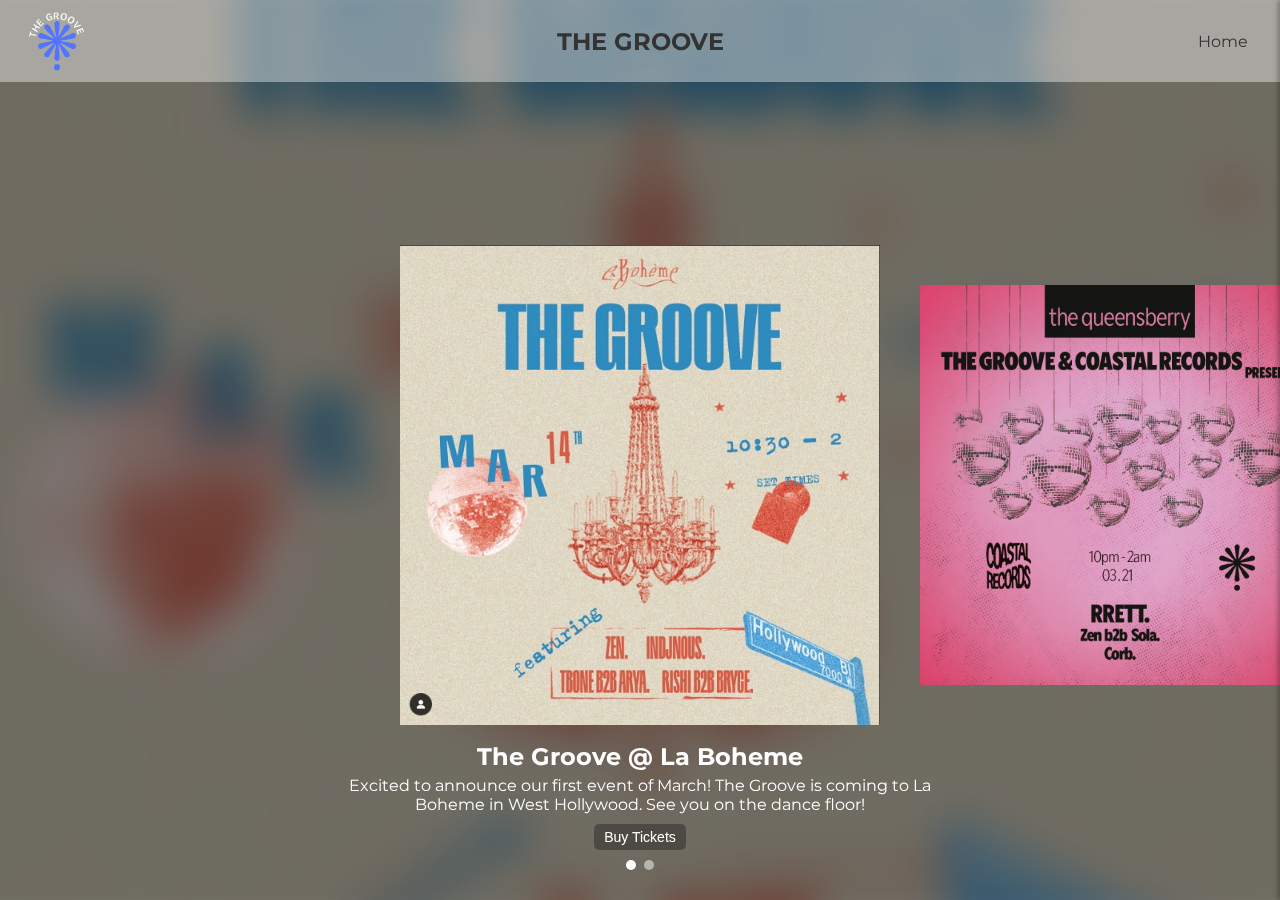
<file: index.html>
<!DOCTYPE html>
<html lang="en">
  <head>
    <meta charset="UTF-8" />
    <meta name="viewport" content="width=device-width, initial-scale=1.0" />
    <title>The Groove</title>
    <link rel="stylesheet" href="style.css" />
    <link rel="stylesheet" href="header.css" />
    <link
      rel="icon"
      href="TheGrooveLogoTransparent.png"
      type="image/png"
      class="favicon"
    />

    <link
      href="https://fonts.googleapis.com/css2?family=Montserrat:wght@400;600&display=swap"
      rel="stylesheet"
    />
  </head>

  <body>
    <header>
      <img src="TheGrooveLogoTransparent.png" class="logo" />
      <div class="app-name">THE GROOVE</div>
      <a href="index.html">Home</a>
      <!-- <a href="profile.html">Profile</a> -->
    </header>

    <div id="background-blur">
      <div class="black-overlay"></div>
    </div>

    <div id="carousel-container">
      <div id="carousel"></div>
      <div id="info-overlay">
        <div class="event-info">
          <h2 id="event-title"></h2>
          <p id="event-description"></p>
          <button id="open-side-menu">Buy Tickets</button>
        </div>
        <div id="carousel-dots"></div>
      </div>
    </div>

    <div id="side-menu">
      <div class="side-menu-header">
        <button id="close-side-menu">&times;</button>
      </div>
      <div class="side-menu-content">
        <p id="event-title-side" style="font-weight: bold"></p>
        <p id="event-description-side"></p>
        <p id="event-date"></p>
        <p id="event-time"></p>
        <p id="event-location"></p>
        <button id="buy-button">Buy Tickets</button>
      </div>
    </div>

    <!-- important to note that PNG's will cause an error for poster image type! -->

    <script>
      const events = [
        {
          title: "The Groove @ La Boheme",
          description:
            "Excited to announce our first event of March! The Groove is coming to La Boheme in West Hollywood. See you on the dance floor!",
          posterImage: "./images/marchevent.jpg",
          date: "March 14, 2025",
          time: "10:30 PM - 2:00 AM",
          location: "La Boheme, West Hollywood",
          buyUrl: "https://buy.stripe.com/3cs8wY9vo9O7cJa147",
        },
        {
          title: "RRETT Single Release Party",
          description:
            "Join The Groove and Coastal Records for the release of RRETT's new single",
          posterImage: "./images/rrettSingle.jpg",
          date: "March 21, 2025",
          time: "10:00 PM - 2:00 AM",
          location: "The Queensberry, DTLA",
          buyUrl: "https://buy.stripe.com/eVabJa370aSbgZqaEI",
        },
      ];

      function darkenColor(hex, amount = 0.3) {
        hex = hex.replace("#", "");
        if (hex.length === 3) {
          hex = hex
            .split("")
            .map((char) => char + char)
            .join("");
        }
        const num = parseInt(hex, 16);
        let r = (num >> 16) & 0xff;
        let g = (num >> 8) & 0xff;
        let b = num & 0xff;
        r = Math.floor(r * (1 - amount));
        g = Math.floor(g * (1 - amount));
        b = Math.floor(b * (1 - amount));
        return `rgb(${r}, ${g}, ${b})`;
      }

      const carousel = document.getElementById("carousel");
      const dotsContainer = document.getElementById("carousel-dots");
      const eventTitleEl = document.getElementById("event-title");
      const eventDescriptionEl = document.getElementById("event-description");
      const eventDateEl = document.getElementById("event-date");
      const eventTimeEl = document.getElementById("event-time");
      const eventLocationEl = document.getElementById("event-location");
      const buyButton = document.getElementById("buy-button");
      const openSideMenuButton = document.getElementById("open-side-menu");
      const closeSideMenuButton = document.getElementById("close-side-menu");
      const sideMenu = document.getElementById("side-menu");
      const backgroundBlur = document.getElementById("background-blur");

      let currentActiveIndex = -1;
      const cardElements = [];

      events.forEach((event, index) => {
        const card = document.createElement("div");
        card.className = "event-card";
        card.dataset.index = index;
        card.style.backgroundImage = `url(${event.posterImage})`;
        carousel.appendChild(card);
        cardElements.push(card);

        card.addEventListener("click", () => {
          updateActiveEvent(index);
          card.scrollIntoView({ behavior: "smooth", inline: "center" });
        });

        const dot = document.createElement("span");
        dot.className = "dot";
        dot.dataset.index = index;
        dot.addEventListener("click", () => {
          card.scrollIntoView({ behavior: "smooth", inline: "center" });
        });
        dotsContainer.appendChild(dot);
      });

      function updateActiveEvent(index) {
        if (index < 0 || index >= events.length) return;
        if (currentActiveIndex === index) return;
        currentActiveIndex = index;
        const event = events[index];

        if (backgroundBlur) {
          backgroundBlur.style.backgroundImage = `url(${event.posterImage})`;
        }

        eventTitleEl.textContent = event.title;
        eventDescriptionEl.textContent = event.description;

        document.getElementById("event-title-side").textContent = event.title;
        document.getElementById("event-description-side").textContent =
          event.description;

        eventDateEl.textContent = "Date: " + event.date;
        eventTimeEl.textContent = "Time: " + event.time;
        eventLocationEl.textContent = "Location: " + event.location;
        buyButton.onclick = function () {
          window.open(event.buyUrl, "_blank");
        };

        document.querySelectorAll(".dot").forEach((dot) => {
          dot.classList.remove("active");
        });
        const activeDot = document.querySelector(`.dot[data-index="${index}"]`);
        if (activeDot) {
          activeDot.classList.add("active");
        }

        cardElements.forEach((card) => {
          if (parseInt(card.dataset.index, 10) === index) {
            card.classList.add("active");
          } else {
            card.classList.remove("active");
          }
        });
      }

      function updateActiveCard() {
        const carouselRect = carousel.getBoundingClientRect();
        const carouselCenter = carouselRect.left + carouselRect.width / 2;
        let closestCard = null;
        let minDistance = Infinity;
        cardElements.forEach((card) => {
          const rect = card.getBoundingClientRect();
          const cardCenter = rect.left + rect.width / 2;
          const distance = Math.abs(carouselCenter - cardCenter);
          if (distance < minDistance) {
            minDistance = distance;
            closestCard = card;
          }
        });
        if (closestCard) {
          const newIndex = parseInt(closestCard.dataset.index, 10);
          updateActiveEvent(newIndex);
        }
      }

      carousel.addEventListener("scroll", updateActiveCard);
      window.addEventListener("resize", updateActiveCard);

      openSideMenuButton.addEventListener("click", (event) => {
        event.stopPropagation();
        sideMenu.classList.add("open");
      });
      closeSideMenuButton.addEventListener("click", () => {
        sideMenu.classList.remove("open");
      });

      document.addEventListener("click", function (event) {
        if (
          sideMenu.classList.contains("open") &&
          !sideMenu.contains(event.target) &&
          !openSideMenuButton.contains(event.target)
        ) {
          sideMenu.classList.remove("open");
        }
      });

      window.addEventListener("load", () => {
        updateActiveEvent(0);
        cardElements[0].scrollIntoView({ behavior: "auto", inline: "center" });
      });
    </script>
  </body>
</html>
</file>
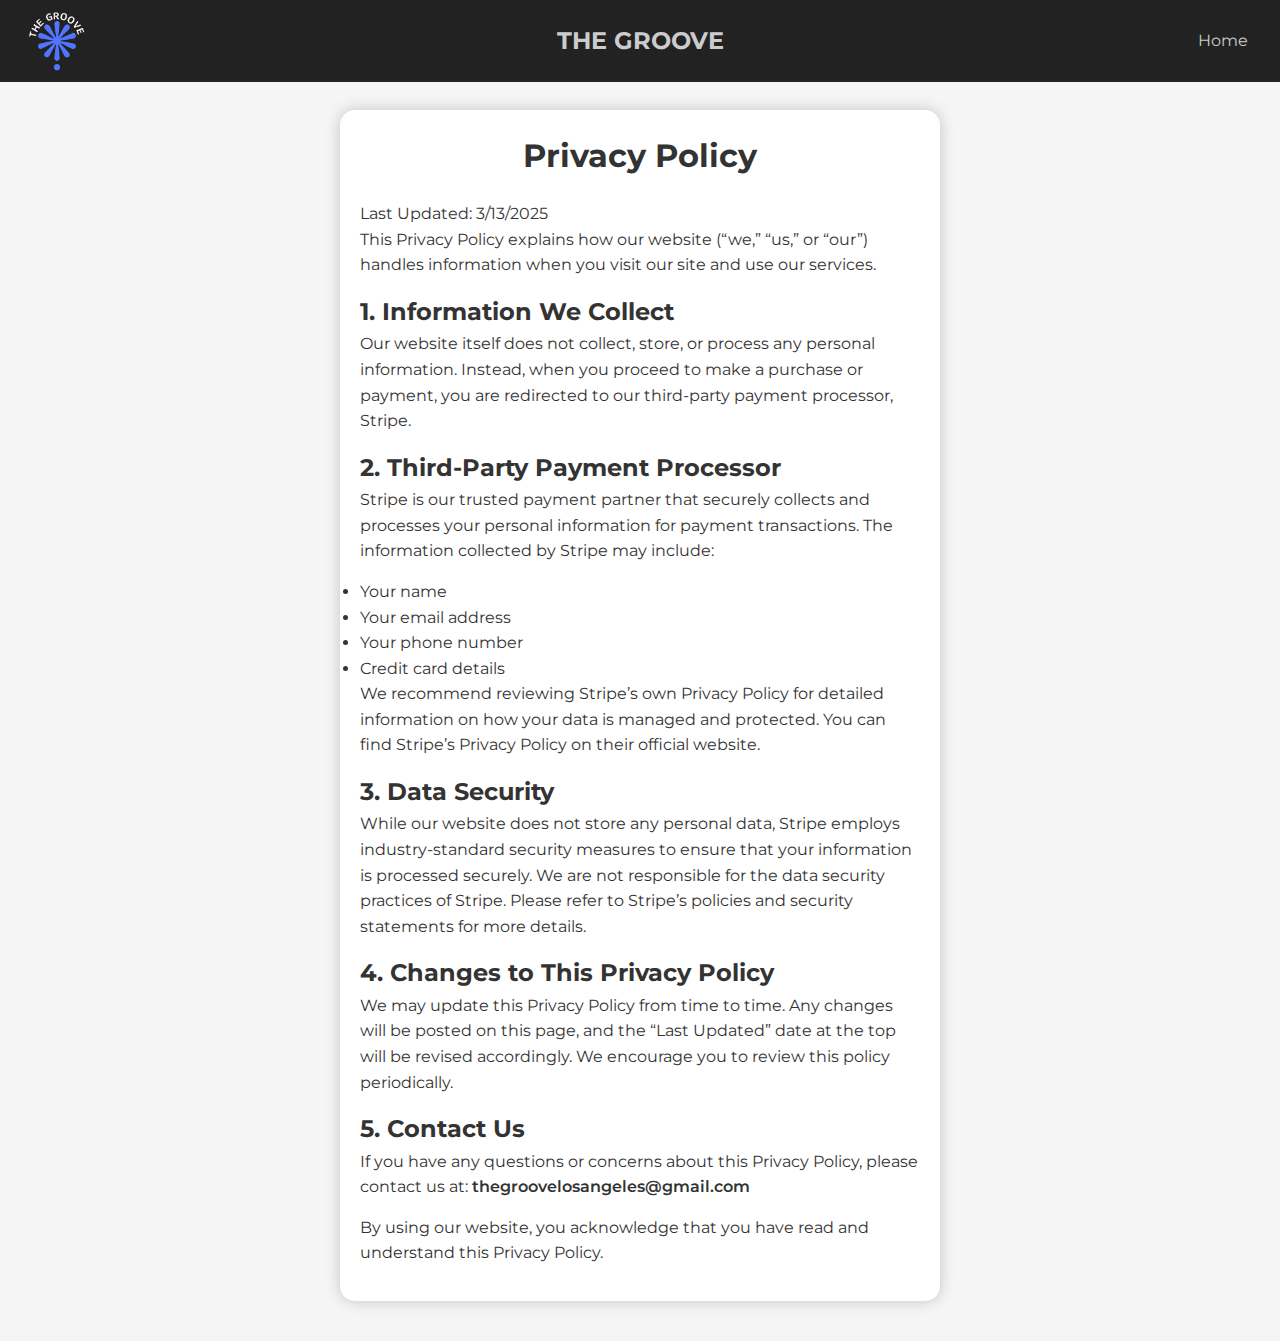
<file: privacy.html>
<!DOCTYPE html>
<html lang="en">
  <head>
    <meta charset="UTF-8" />
    <meta name="viewport" content="width=device-width, initial-scale=1.0" />
    <title>Privacy Policy - The Groove</title>
    <!-- Google Fonts for modern typography -->
    <link
      href="https://fonts.googleapis.com/css2?family=Montserrat:wght@400;600&display=swap"
      rel="stylesheet"
    />
    <link rel="stylesheet" href="support.css" />
    <link
      rel="icon"
      href="TheGrooveLogoTransparent.png"
      type="image/png"
      class="favicon"
    />
  </head>
  <body>
    <!-- HEADER -->
    <header>
      <img
        src="TheGrooveLogoTransparent.png"
        class="logo"
        alt="The Groove Logo"
      />
      <div class="app-name">THE GROOVE</div>
      <a href="index.html" class="homelink">Home</a>
    </header>
    <div class="support-section">
      <h1>Privacy Policy</h1>

      <p>
        Last Updated: 3/13/2025<br />
        This Privacy Policy explains how our website (“we,” “us,” or “our”)
        handles information when you visit our site and use our services.
      </p>

      <h2>1. Information We Collect</h2>
      <p>
        Our website itself does not collect, store, or process any personal
        information. Instead, when you proceed to make a purchase or payment,
        you are redirected to our third-party payment processor, Stripe.
      </p>

      <h2>2. Third-Party Payment Processor</h2>
      <p>
        Stripe is our trusted payment partner that securely collects and
        processes your personal information for payment transactions. The
        information collected by Stripe may include:
      </p>
      <ul>
        <li>Your name</li>
        <li>Your email address</li>
        <li>Your phone number</li>
        <li>Credit card details</li>
      </ul>
      <p>
        We recommend reviewing Stripe’s own Privacy Policy for detailed
        information on how your data is managed and protected. You can find
        Stripe’s Privacy Policy on their official website.
      </p>

      <h2>3. Data Security</h2>
      <p>
        While our website does not store any personal data, Stripe employs
        industry-standard security measures to ensure that your information is
        processed securely. We are not responsible for the data security
        practices of Stripe. Please refer to Stripe’s policies and security
        statements for more details.
      </p>

      <h2>4. Changes to This Privacy Policy</h2>
      <p>
        We may update this Privacy Policy from time to time. Any changes will be
        posted on this page, and the “Last Updated” date at the top will be
        revised accordingly. We encourage you to review this policy
        periodically.
      </p>

      <h2>5. Contact Us</h2>
      <p>
        If you have any questions or concerns about this Privacy Policy, please
        contact us at:
        <a href="mailto:thegroovelosangeles@gmail.com"
          >thegroovelosangeles@gmail.com</a
        >
      </p>

      <p>
        By using our website, you acknowledge that you have read and understand
        this Privacy Policy.
      </p>
    </div>
  </body>
</html>
</file>
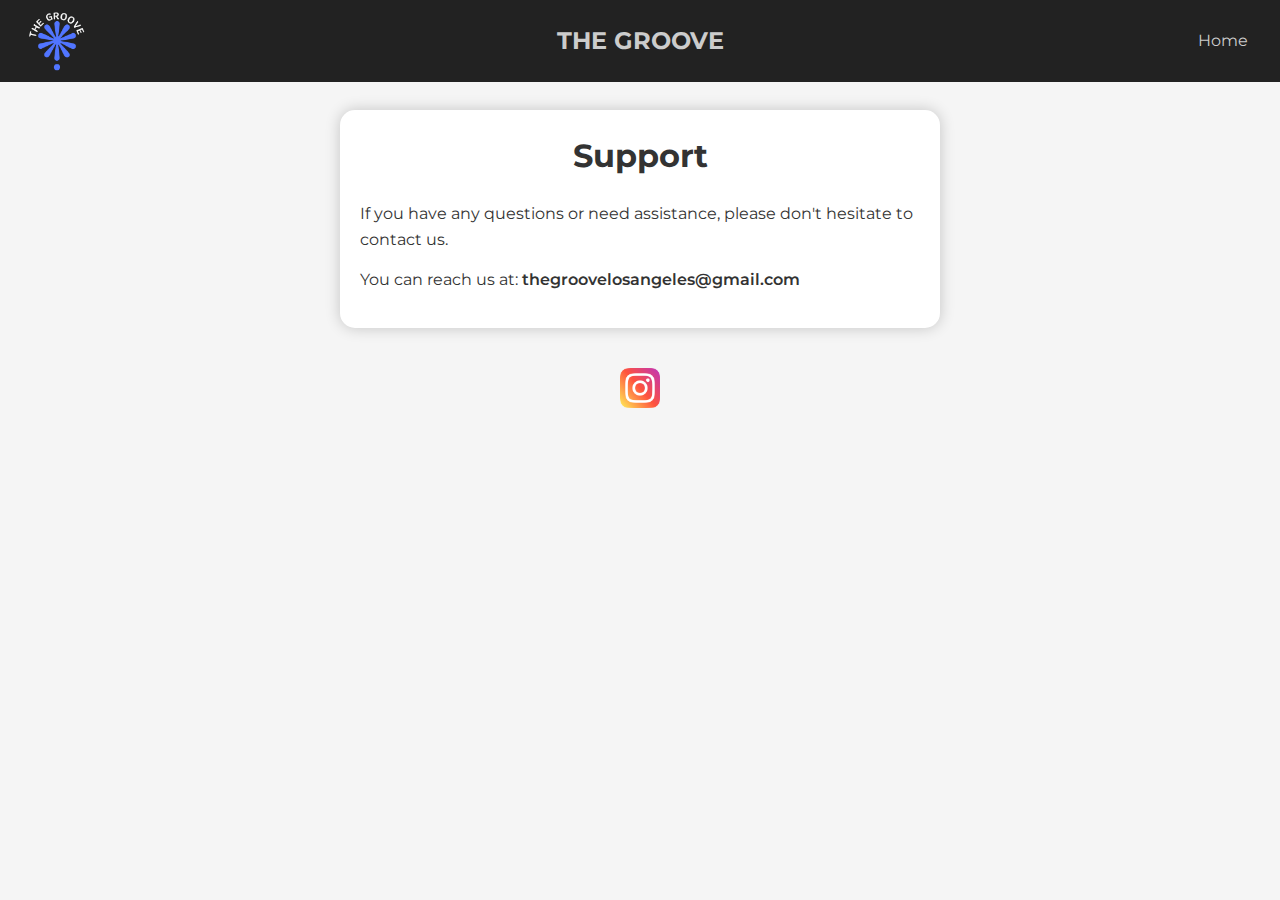
<file: support.html>
<!DOCTYPE html>
<html lang="en">
  <head>
    <meta charset="UTF-8" />
    <meta name="viewport" content="width=device-width, initial-scale=1.0" />
    <title>Support - The Groove</title>
    <!-- Google Fonts for modern typography -->
    <link
      href="https://fonts.googleapis.com/css2?family=Montserrat:wght@400;600&display=swap"
      rel="stylesheet"
    />
    <link rel="stylesheet" href="support.css" />
  </head>
  <body>
    <!-- HEADER -->
    <header>
      <img
        src="TheGrooveLogoTransparent.png"
        class="logo"
        alt="The Groove Logo"
      />
      <div class="app-name">THE GROOVE</div>
      <a href="index.html" class="homelink">Home</a>
    </header>

    <!-- MAIN SUPPORT SECTION -->
    <main>
      <section class="support-section">
        <h1>Support</h1>
        <p>
          If you have any questions or need assistance, please don't hesitate to
          contact us.
        </p>
        <p>
          You can reach us at:
          <a href="mailto:thegroovelosangeles@gmail.com"
            >thegroovelosangeles@gmail.com</a
          >
        </p>
        <!-- Instagram Icon -->
      </section>
      <div class="social-media">
        <a href="https://www.instagram.com/thegrooveevents/" target="_blank">
          <img src="instagram-icon.png" alt="Instagram" class="social-icon" />
        </a>
      </div>
    </main>
  </body>
</html>
</file>
<file: style.css>
* {
  margin: 0;
  padding: 0;
  box-sizing: border-box;
}

#background-blur {
  position: fixed;
  top: 0;
  left: 0;
  width: 100vw;
  height: 100vh;
  background-size: cover;
  background-position: center;
  filter: blur(20px);
  transform: scale(1.1);
  z-index: -1;
}

.black-overlay {
  position: absolute;
  top: 0;
  left: 0;
  width: 100%;
  height: 100%;
  background: rgba(0, 0, 0, 0.5);
}

body {
  font-family: "Montserrat", sans-serif;
  overflow: hidden;
  transition: background 0.5s ease;
  height: 100vh;
  width: 100vw;
}

/* Carousel Container */
#carousel-container {
  position: relative;
  height: 100%;
  width: 100%;
}

/* Carousel */
#carousel {
  display: flex;
  align-items: center;
  padding: 0 calc((100vw - 300px) / 2);
  overflow-x: auto;
  scroll-snap-type: x mandatory;
  -webkit-overflow-scrolling: touch;
  height: 100%;
  width: 100%;
  gap: 80px;
}

#carousel::-webkit-scrollbar {
  display: none;
}

#carousel {
  -ms-overflow-style: none;
  scrollbar-width: none;
}

.event-card {
  flex: 0 0 auto;
  scroll-snap-align: center;
  width: 400px;
  aspect-ratio: 10 / 16;
  border-radius: 20px;
  overflow: hidden;
  position: relative;
  transition: transform 0.3s ease;

  background-size: contain;
  background-position: center;
  background-repeat: no-repeat;

  opacity: 0.8;
}

.event-card.active {
  transform: scale(1.2);
  opacity: 1;
}

#info-overlay {
  position: absolute;
  bottom: 30px;
  left: 50%;
  transform: translateX(-50%);
  text-align: center;
  color: #fff;
  pointer-events: none;
}

#info-overlay .event-info h2 {
  font-size: 1.5rem;
  margin-bottom: 5px;
}

#info-overlay .event-info p {
  font-size: 1rem;
}

#info-overlay .event-info button {
  margin-top: 10px;
  padding: 5px 10px;
  font-size: 14px;
  cursor: pointer;
  background: rgba(0, 0, 0, 0.3);
  color: #fff;
  border: none;
  border-radius: 5px;
  pointer-events: auto;
}

#carousel-dots {
  display: flex;
  justify-content: center;
  gap: 8px;
  margin-top: 10px;
}

.dot {
  width: 10px;
  height: 10px;
  background: rgba(255, 255, 255, 0.5);
  border-radius: 50%;
  cursor: pointer;
  transition: background 0.3s;
}

.dot.active {
  background: #fff;
}

#side-menu {
  position: fixed;
  top: 0;
  right: 0;
  width: 300px;
  height: 100%;
  background-color: rgba(255, 255, 255, 0.9);
  box-shadow: -2px 0 5px rgba(0, 0, 0, 0.3);
  transform: translateX(100%);
  transition: transform 0.3s ease;
  z-index: 1000;
  padding: 20px;
}

#side-menu.open {
  transform: translateX(0);
}

#side-menu .side-menu-header {
  display: flex;
  justify-content: flex-end;
}

#side-menu #close-side-menu {
  background: none;
  border: none;
  font-size: 24px;
  cursor: pointer;
}

#side-menu .side-menu-content {
  margin-top: 20px;
}

#side-menu .side-menu-content p {
  margin-bottom: 10px;
  font-size: 16px;
  color: #333;
}

#buy-button {
  display: block;
  width: 100%;
  padding: 10px;
  background: rgba(0, 0, 0, 0.6);
  color: #fff;
  border: none;
  border-radius: 5px;
  font-size: 16px;
  cursor: pointer;
  transition: background 0.3s ease;
}

#buy-button:hover {
  background: rgba(0, 0, 0, 0.8);
}

.favicon {
  transform: (3.5);
}

/* MOBILE STYLING */
@media (max-width: 600px) {
  /* Container for carousel remains the same */
  #carousel-container {
    position: relative;
    height: calc(100vh - 60px); /* Adjust based on your header height */
    overscroll-behavior: none; /* Prevents bounce/scroll chaining */
  }

  /* Absolutely center the carousel in the container */
  #carousel {
    position: absolute;
    top: 40%;
    left: 50%;
    transform: translate(-50%, -50%);
    display: flex;
    align-items: center;
    padding: 0 calc((100vw - 250px) / 2);
    gap: 60px;
    scroll-padding: 0 calc((100vw - 250px) / 2);
    scroll-snap-type: x mandatory;
    overscroll-behavior: none; /* Prevents bounce/scroll chaining */
  }

  .event-card {
    width: 250px;
    aspect-ratio: 10 / 16;
    scroll-snap-align: center;
  }

  /* Fix the info overlay to the bottom of the viewport */
  /* Other carousel and card styles remain unchanged */

  /* Anchor the info overlay at the bottom right above the search bar */
  #info-overlay {
    position: fixed;
    right: 10px;
    bottom: 10px;
    width: 90%;
    max-width: 400px;
    padding: 10px;
    border-radius: 8px;
    pointer-events: auto;
    overscroll-behavior: none; /* Prevents bounce/scroll chaining */
  }

  #info-overlay .event-info h2 {
    font-size: clamp(1.5rem, 4vw, 2rem);
  }

  #info-overlay .event-info p {
    font-size: clamp(0.9rem, 2vw, 1.6rem);
  }

  /* --- Mobile-only Side Menu Adjustments --- */
  #side-menu {
    display: flex;
    flex-direction: column;
    padding-bottom: 20px;
  }
  #side-menu .side-menu-content {
    margin-top: auto;
    padding-bottom: 40px;
  }
}

/* Smaller phone styling */

@media (max-width: 410px) {
  #event-title {
    font-size: 10px;
  }
  #event-description {
    font-size: clamp(0.4rem, 1vw, 0.6rem);
  }
}
</file>
<file: header.css>
/* Header Styles */
header {
  display: flex;
  justify-content: space-between;
  align-items: center;
  padding: 1rem 2rem;
  background-color: rgba(255, 255, 255, 0.4);
  position: fixed;
  top: 0;
  left: 0;
  right: 0;
  z-index: 1000;
}

header a {
  text-decoration: none;
  color: #333;
  font-size: 1rem;
}

header .app-name {
  font-weight: bold;
  font-size: 1.5rem;
  color: #333;
}

body {
  padding-top: 70px;
}

header .logo {
  max-height: 50px; /* The space allocated remains the same */
  width: auto;
  display: block;
  transform: scale(3); /* Scales the logo 50% bigger */
  transform-origin: center; /* Adjust the origin as needed */
}
</file>
<file: support.css>
/* Reset some default styles */
* {
  margin: 0;
  padding: 0;
  box-sizing: border-box;
}

/* Global body styling */
body {
  font-family: "Montserrat", sans-serif;
  background-color: #f5f5f5;
  color: #333;
  line-height: 1.6;
}

/* Header Styles */
header {
  display: flex;
  justify-content: space-between;
  align-items: center;
  padding: 1rem 2rem;
  background-color: #222;
  position: fixed;
  top: 0;
  left: 0;
  right: 0;
  z-index: 1000;
}

header a {
  text-decoration: none;
  color: #ccc; /* Lighter text color */
  font-size: 1rem;
}

header .app-name {
  font-weight: bold;
  font-size: 1.5rem;
  color: #ccc; /* Lighter text color */
}

body {
  padding-top: 70px;
}

header .logo {
  max-height: 50px;
  width: auto;
  display: block;
  transform: scale(3);
  transform-origin: center;
}

/* Support section styling */
.support-section {
  max-width: 600px;
  margin: 40px auto;
  padding: 20px;
  background-color: #fff;
  border-radius: 15px;
  box-shadow: 0 0 15px rgba(0, 0, 0, 0.2);
}

.support-section h1 {
  margin-bottom: 20px;
  font-size: 2rem;
  text-align: center;
}

.support-section p {
  margin-bottom: 15px;
  font-size: 1rem;
}

.support-section a {
  color: #333;
  font-weight: 600;
  text-decoration: none;
}

.support-section a:hover {
  text-decoration: underline;
}

/* Social media icon styling */
.social-media {
  text-align: center;
  margin-top: 20px;
}

.social-icon {
  width: 40px;
  height: 40px;
}

/* Mobile responsiveness */
@media screen and (max-width: 600px) {
  .support-section {
    width: 90%;
    margin: 20px auto;
    padding: 15px;
  }
}
</file>
